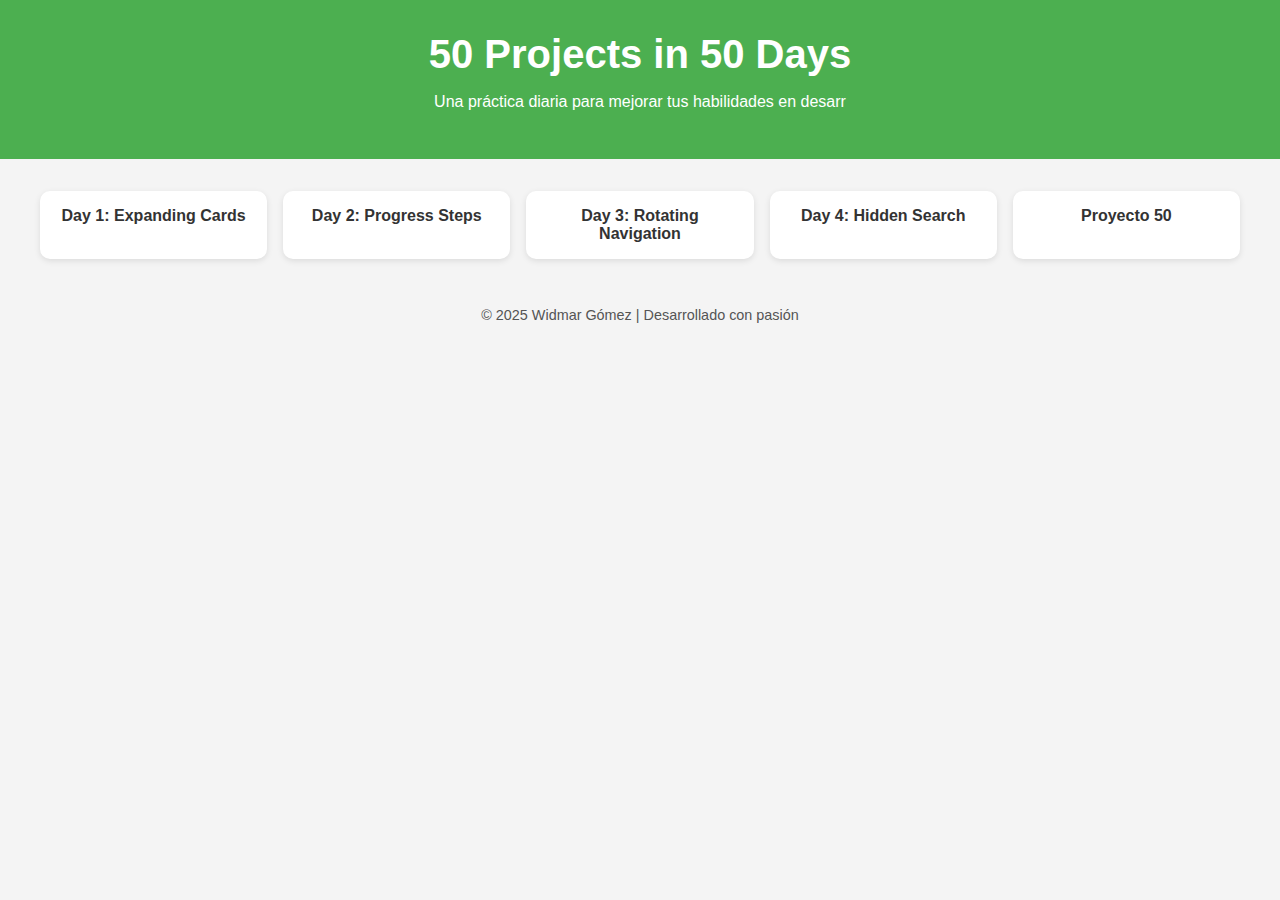
<file: index.html>
<!DOCTYPE html>
<html lang="es">
<head>
    <meta charset="UTF-8">
    <meta name="viewport" content="width=device-width, initial-scale=1">
    <title> 50 Proyectos en 50 Días </title>
    <link rel="stylesheet" href="style.css">  
</head>
<body>
  <header>
    <h1>50 Projects in 50 Days </h1>
    <p>Una práctica diaria para mejorar tus habilidades en desarr</p> 
  </header>
  <div class="container">
    <!-- Reemplaza los # con las URLs reales de tus proyectos -->
    <div class="project"><a href="projects/day1/index.html">Day 1: Expanding Cards</a></div>
    <div class="project"><a href="projects/day2/index.html">Day 2: Progress Steps</a></div>
    <div class="project"><a href="projects/day3/index.html">Day 3: Rotating Navigation</a></div>
    <div class="project"><a href="projects/day4/index.html">Day 4: Hidden Search</a></div>
    <!-- ... continúa hasta el 50 -->
    <div class="project"><a href="#">Proyecto 50</a></div>
  </div>

  <footer>
    © 2025 Widmar Gómez | Desarrollado con pasión
  </footer>
</body>
</html>
</file>
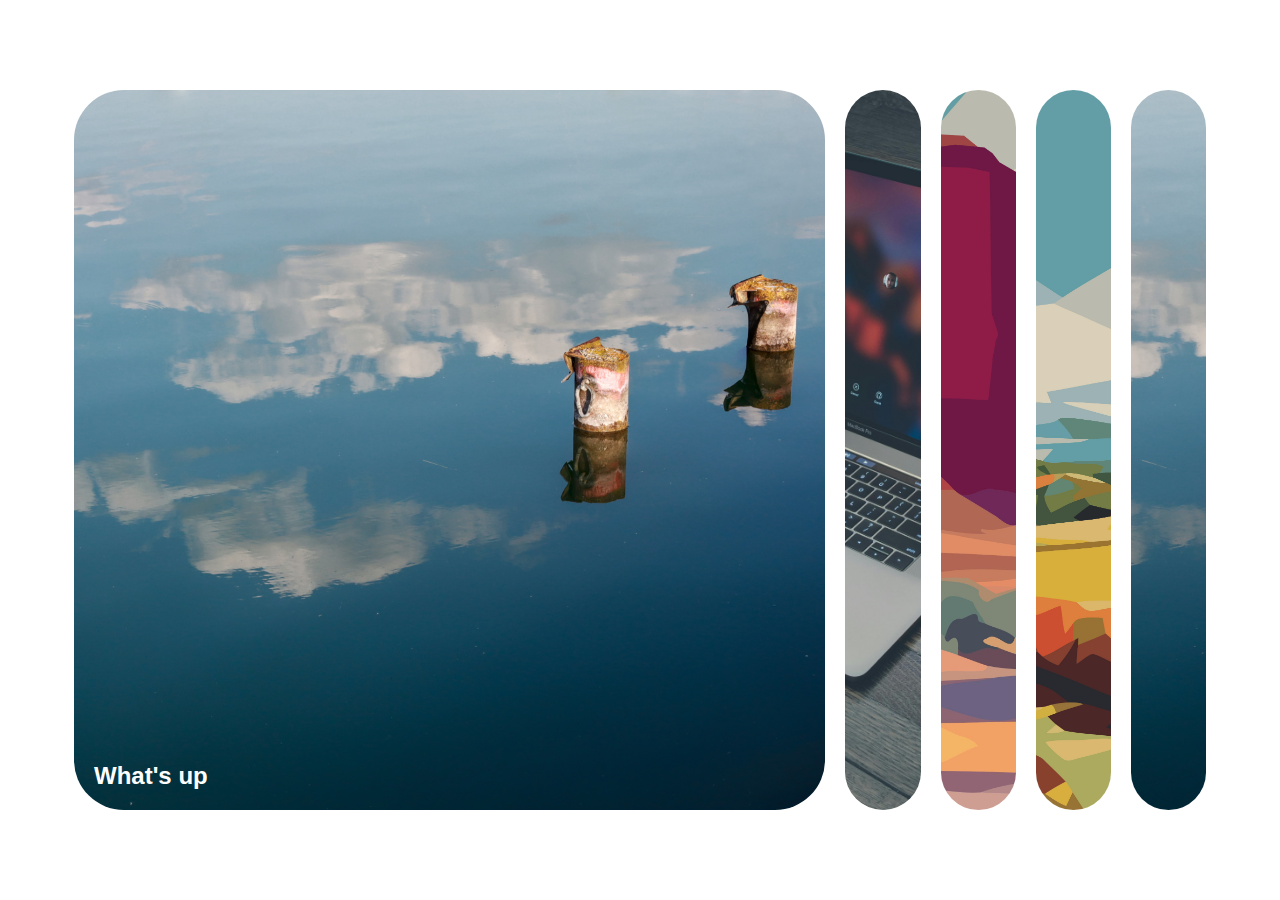
<file: projects/day1/index.html>
<!DOCTYPE html>
<html lang="en">
<head>
    <meta charset="UTF-8">
    <meta name="viewport" content="width=device-width, initial-scale=1.0">
    <title>Expanding Cards</title>
    <link rel="stylesheet" href="style.css">
</head>
<body>    
    <div class="container">
        <div class="panel active" style="background-image: url('./media/F1.jpeg')"><h3>What's up</h3></div>        
        <div class="panel" style="background-image: url('./media/F2.jpeg')"><h3>Sola en la playa</h3></div>        
        <div class="panel" style="background-image: url('./media/F3.jpeg')"><h3>Cortina Front</h3></div>        
        <div class="panel" style="background-image: url('./media/F4.jpeg')"><h3>Cortina Back</h3></div>        
        <div class="panel" style="background-image: url('./media/F1.jpeg')"><h3>The end</h3></div>        
    </div>
    <script src="script.js"></script>
</body>
</html>
</file>
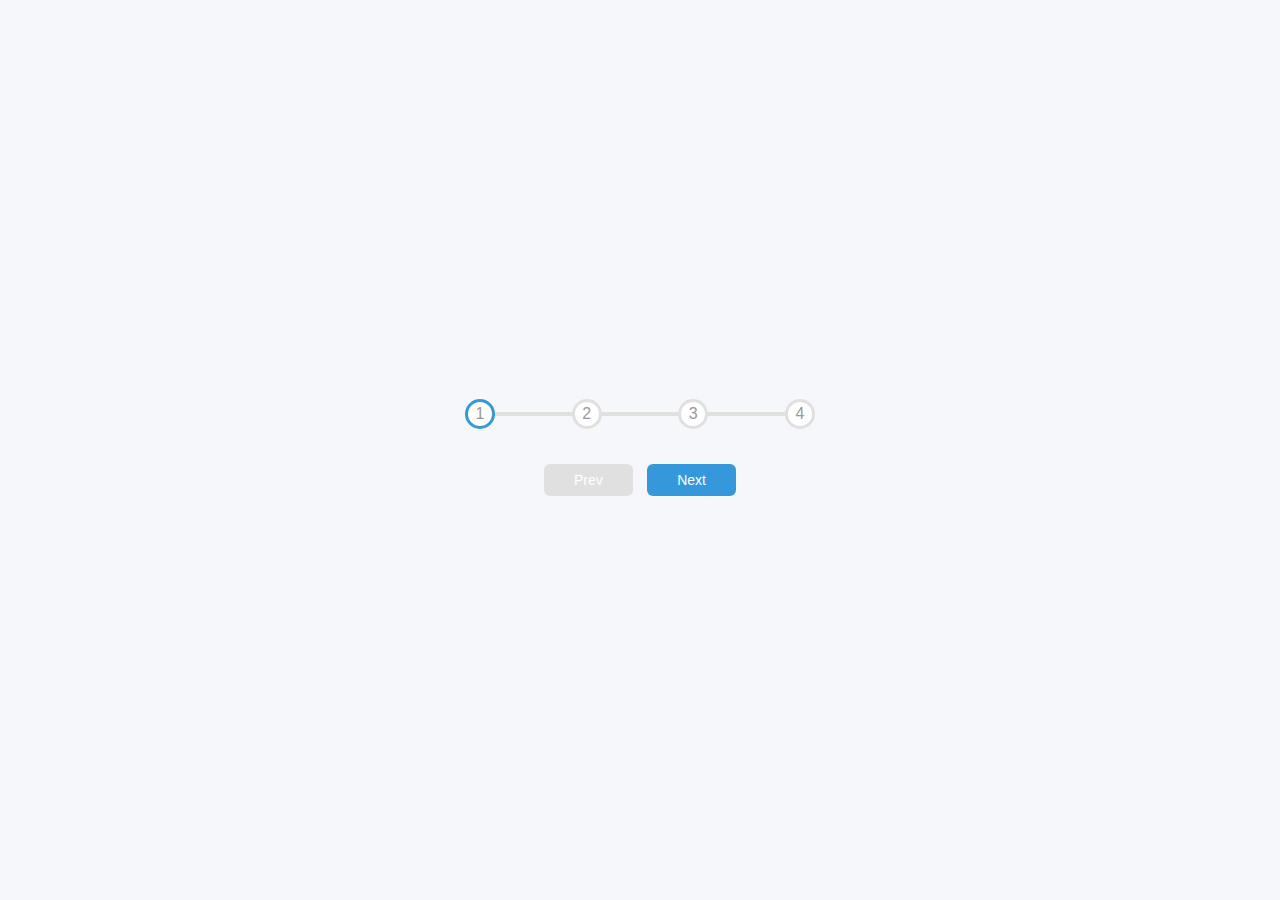
<file: projects/day2/index.html>
<!DOCTYPE html>
<html lang="en">
<head>
    <meta charset="UTF-8">
    <meta name="viewport" content="width=device-width, initial-scale=1.0">
    <title>Progress Steps</title>
    <link rel="stylesheet" href="style.css">
</head>
<body>
    <div class="container">
        <div class="progress-container">
            <div class="progress" id="progress"></div>
            <div class="circle active">1</div>            
            <div class="circle">2</div>            
            <div class="circle">3</div>            
            <div class="circle">4</div>            
        </div>
        <button class="btn" id="prev" disabled>Prev</button>
        <button class="btn" id="next">Next</button>                
    </div>    
    <script src="script.js"></script>
</body>
</html>
</file>
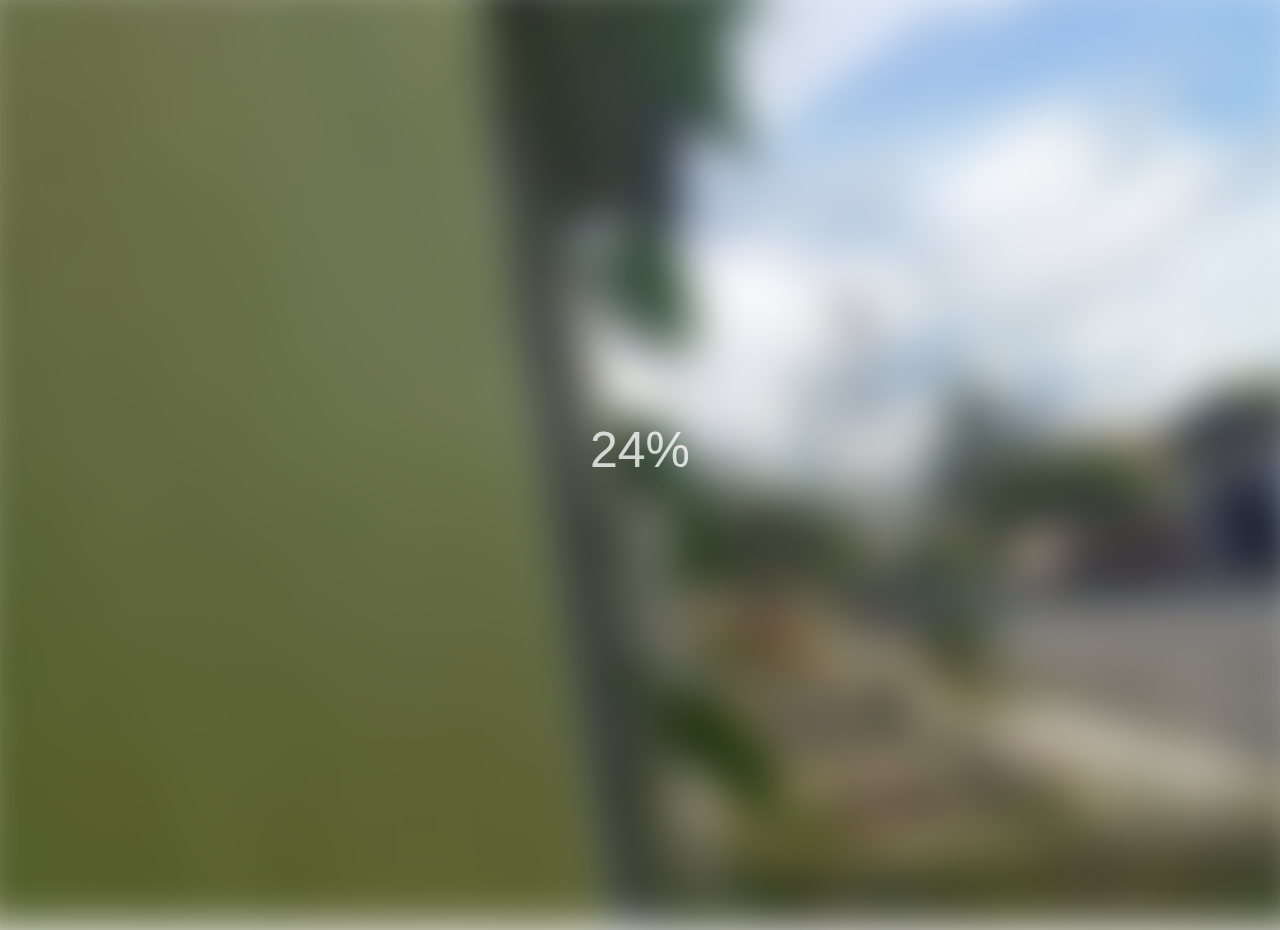
<file: projects/day5/index.html>
<!DOCTYPE html>
<html lang="en">
<head>
    <meta charset="UTF-8">
    <meta name="viewport" content="width=device-width, initial-scale=1.0">
    <title>Blurry Loading</title>
    <link rel="stylesheet" href="style.css">
</head>
<body>
    
    <section class="bg"></section>
    <div class="loading-text"> 0% </div>
    
    <script src="script.js"></script>
</body>
</html>
</file>
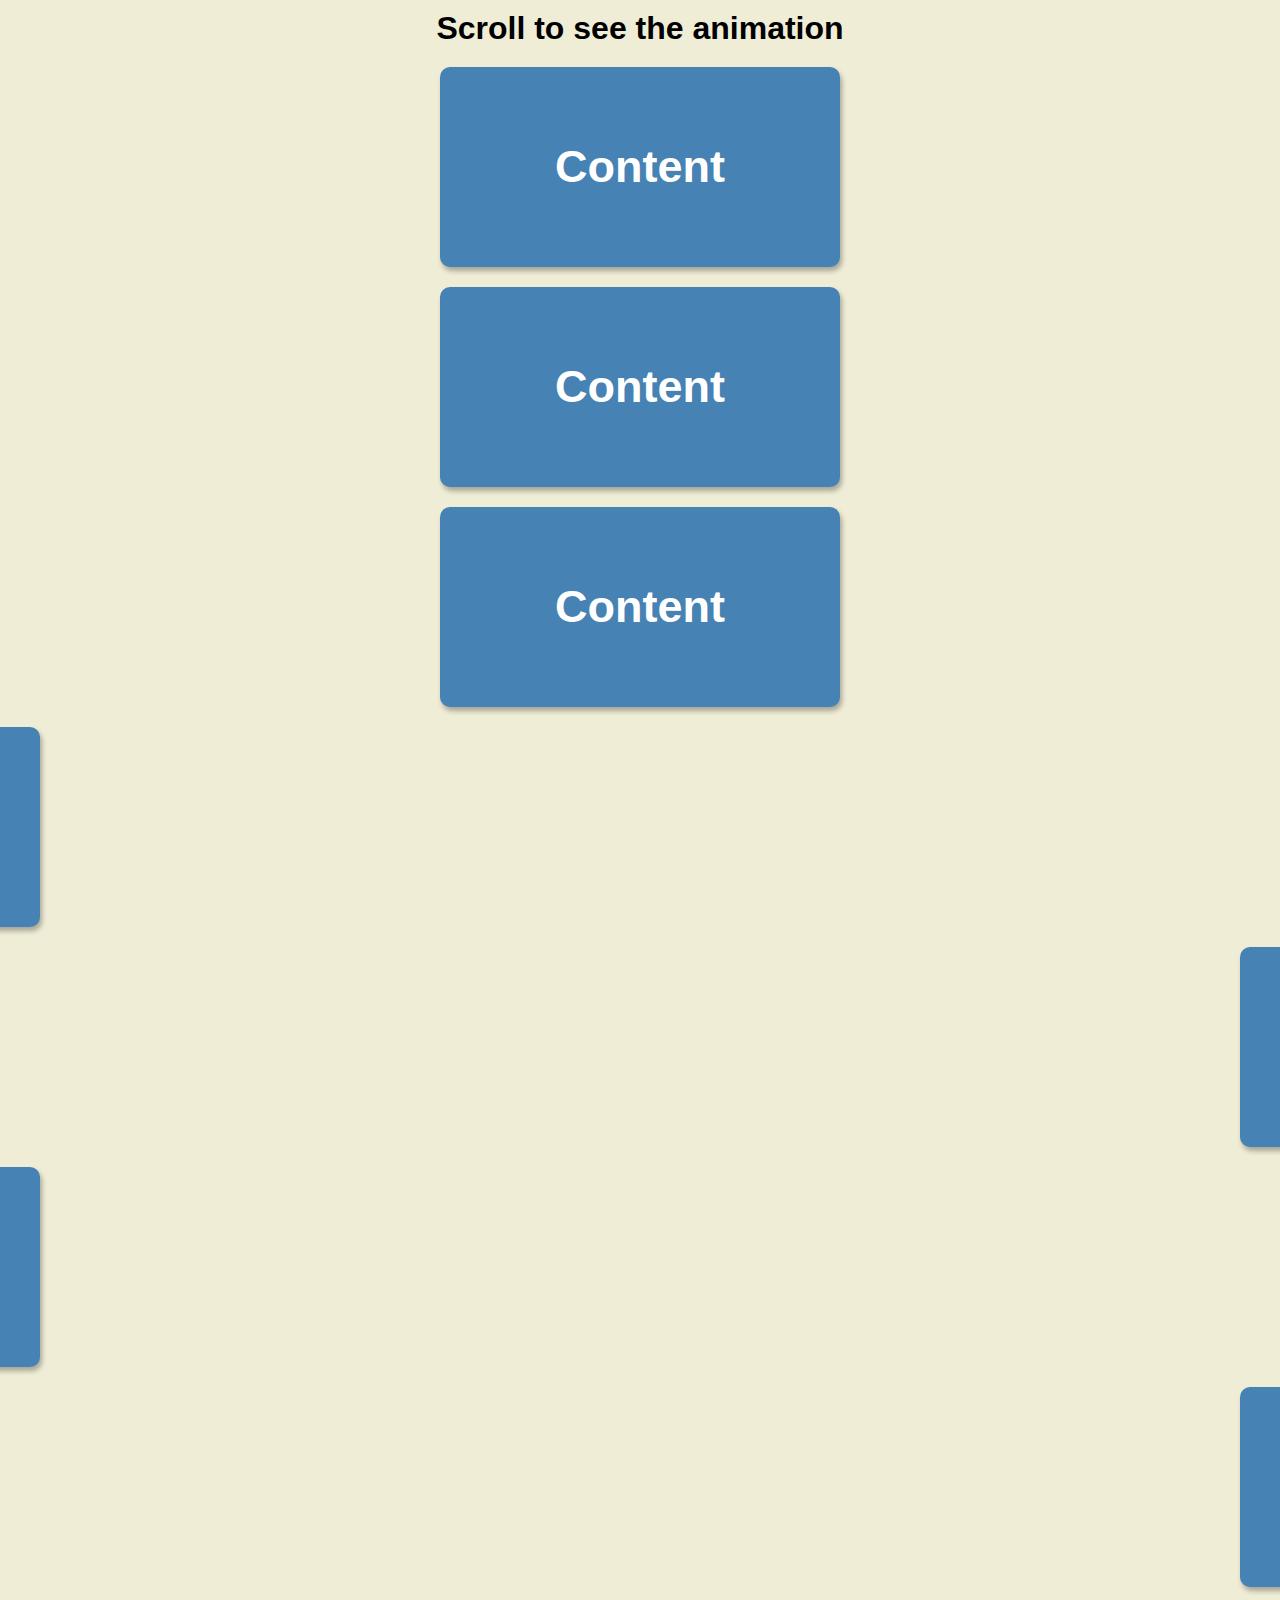
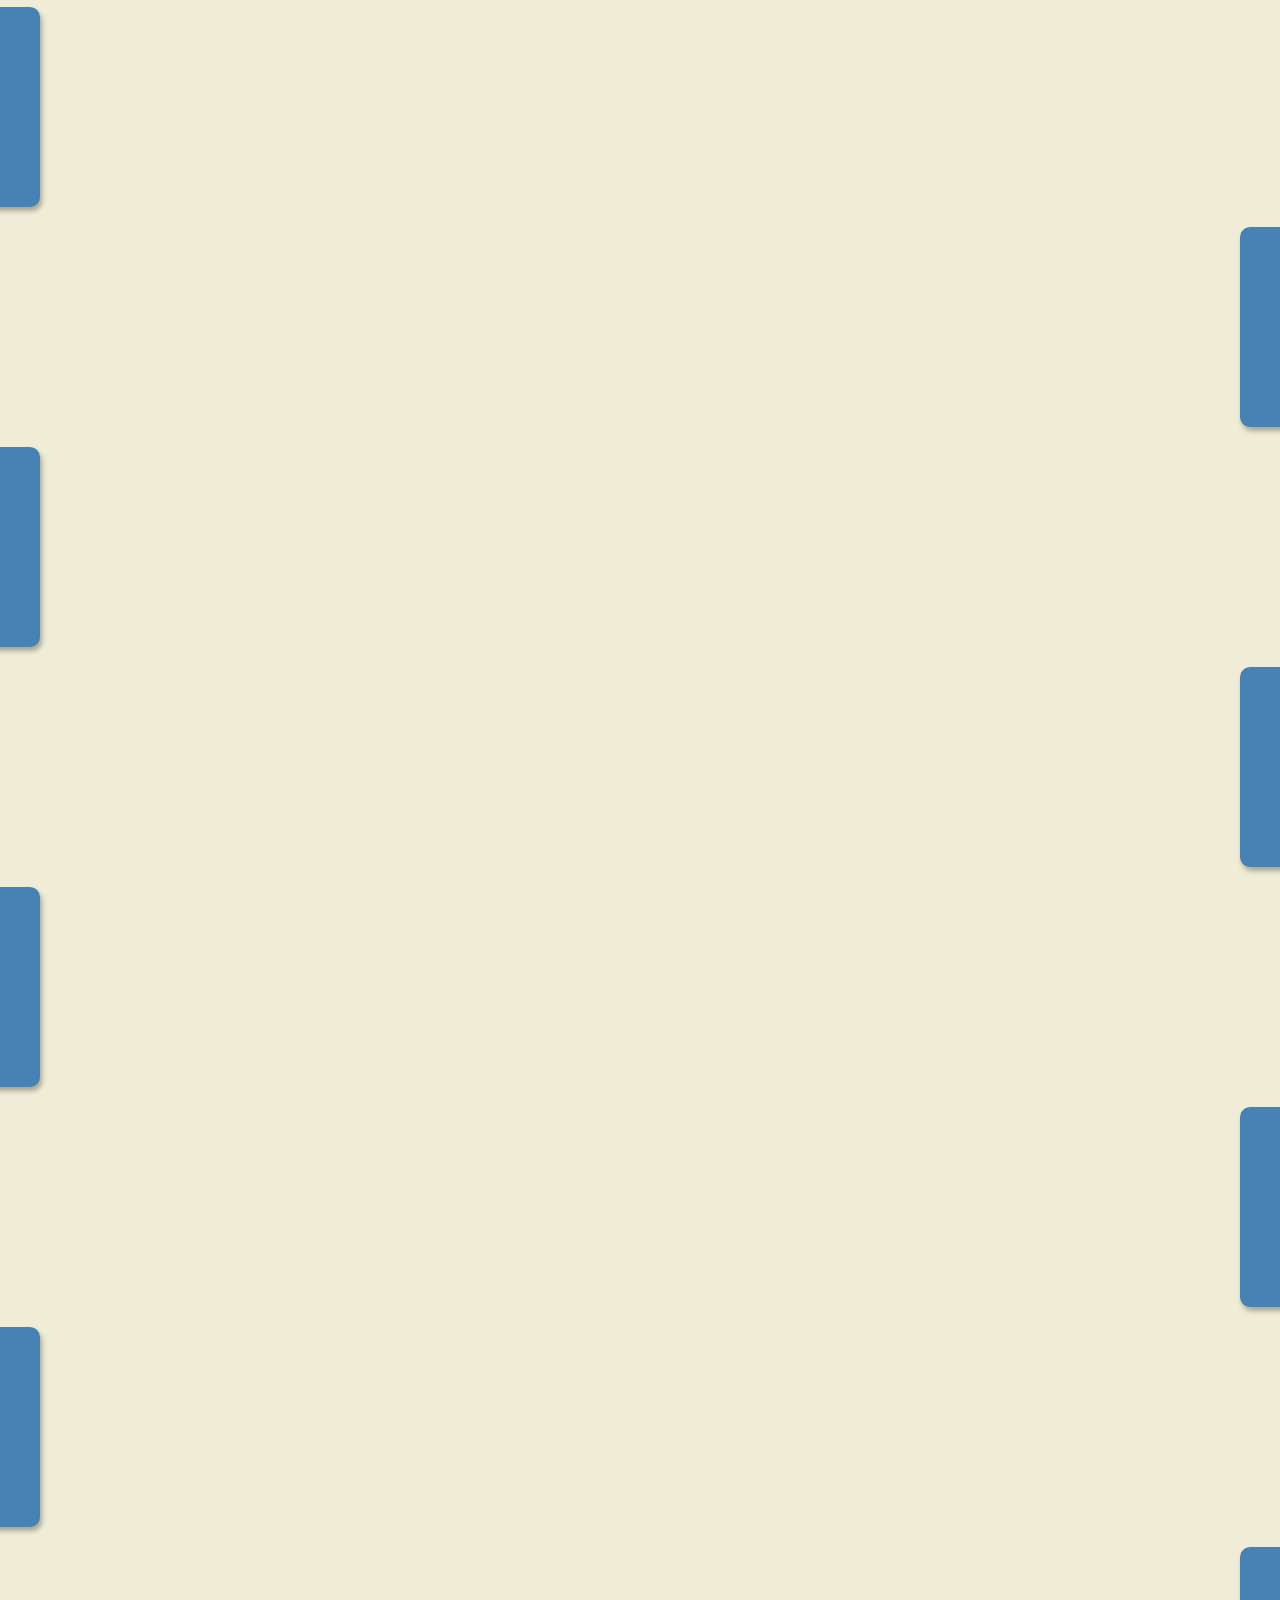
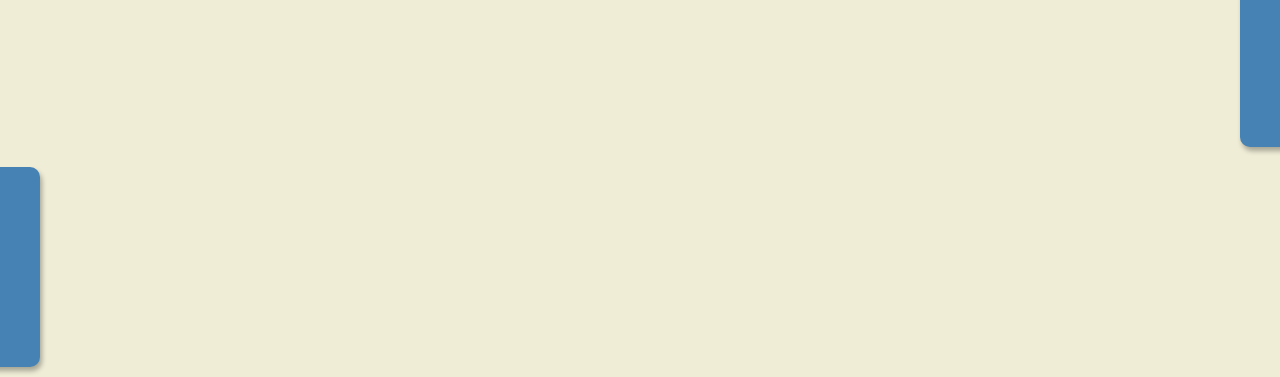
<file: projects/day6/index.html>
<!DOCTYPE html>
<html lang="en">
<head>
    <meta charset="UTF-8">
    <meta name="viewport" content="width=device-width, initial-scale=1.0">
    <title>Scroll Animation</title>
    <link rel="stylesheet" href="style.css">
</head>
<body>
    <h1>Scroll to see the animation</h1>
    <div class="box"><h2>Content</h2></div>    
    <div class="box"><h2>Content</h2></div>    
    <div class="box"><h2>Content</h2></div>    
    <div class="box"><h2>Content</h2></div>    
    <div class="box"><h2>Content</h2></div>    
    <div class="box"><h2>Content</h2></div>    
    <div class="box"><h2>Content</h2></div>    
    <div class="box"><h2>Content</h2></div>    
    <div class="box"><h2>Content</h2></div>    
    <div class="box"><h2>Content</h2></div>    
    <div class="box"><h2>Content</h2></div>    
    <div class="box"><h2>Content</h2></div>    
    <div class="box"><h2>Content</h2></div>    
    <div class="box"><h2>Content</h2></div>    
    <div class="box"><h2>Content</h2></div>    
    <div class="box"><h2>Content</h2></div>
    <script src="script.js"></script>
</body>
</html>
</file>
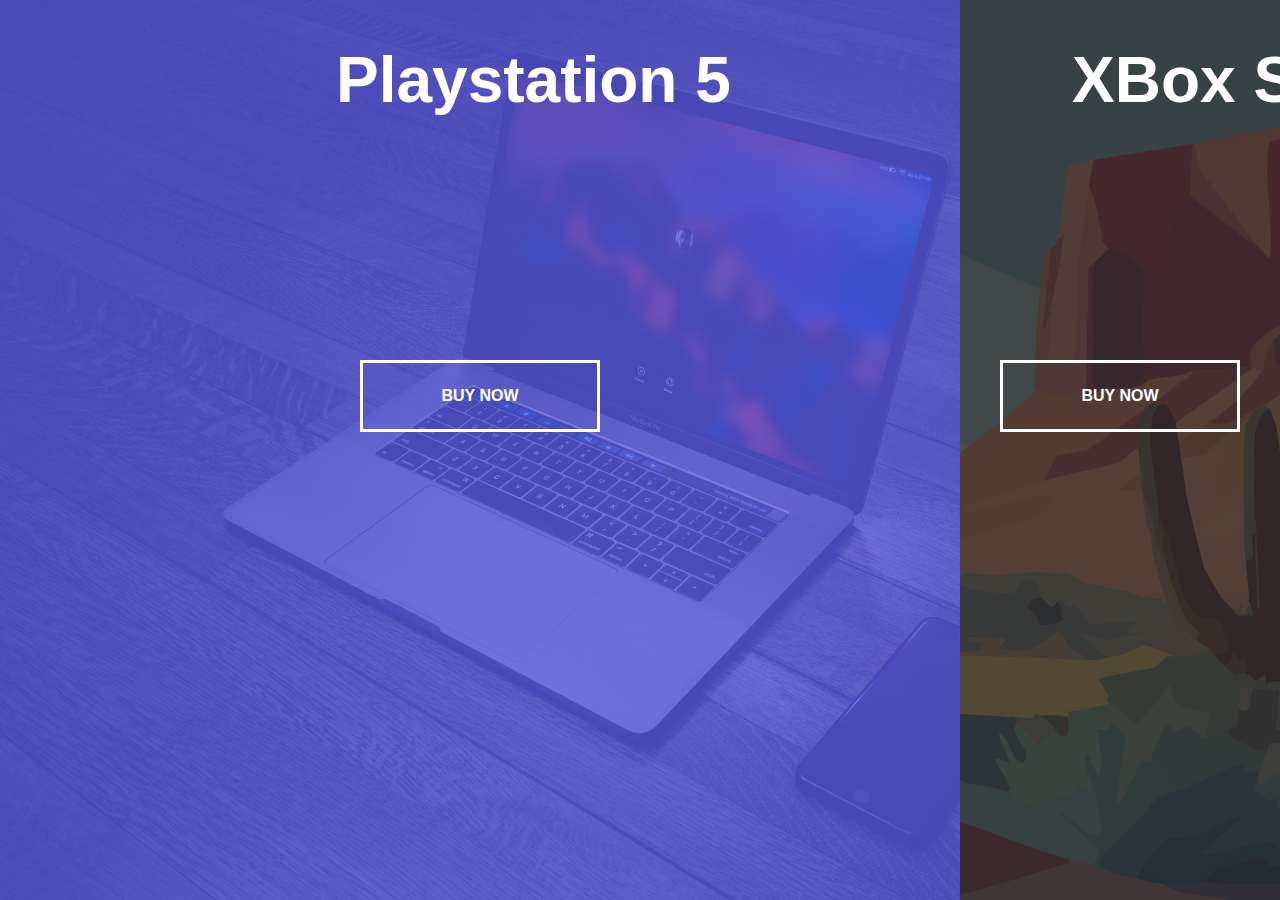
<file: projects/day7/index.html>
<!DOCTYPE html>
<html lang="en">
<head>
    <meta charset="UTF-8">
    <meta name="viewport" content="width=device-width, initial-scale=1.0">
    <title>Split Landing Page</title>
    <link rel="stylesheet" href="style.css">
</head>
<body>
    <div class="container">
        <div class="split left">
            <h1>Playstation 5</h1>
            <a href="#" class="btn">Buy Now</a>
        </div>
        <div class="split right">
            <h1>XBox Series X</h1>
            <a href="#" class="btn">Buy Now</a>
        </div>
    </div>
    <script src="script.js"></script>
</body>
</html>
</file>
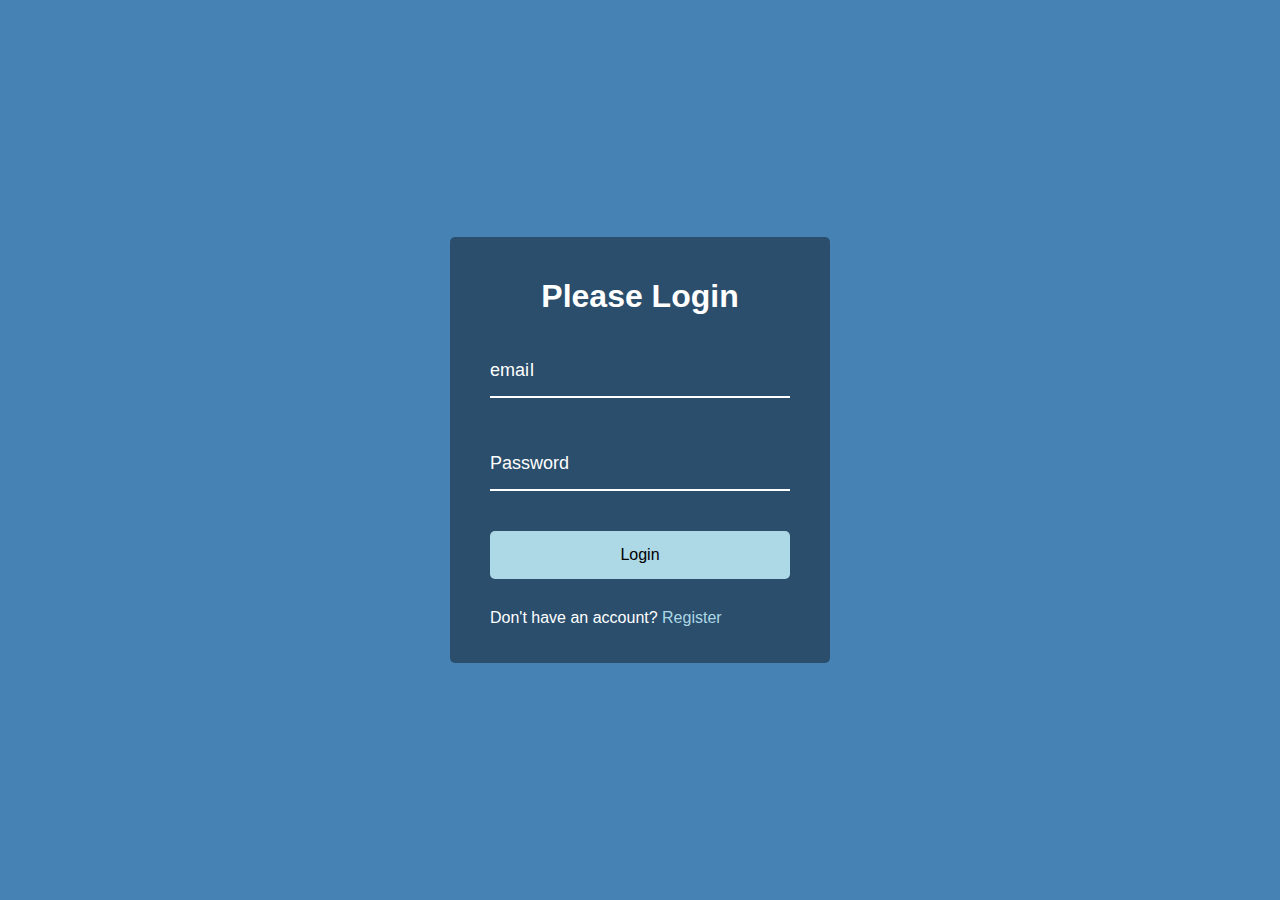
<file: projects/day8/index.html>
<!DOCTYPE html>
<html lang="en">
<head>
    <meta charset="UTF-8">
    <meta name="viewport" content="width=device-width, initial-scale=1.0">
    <title>Form Input Wave</title>
    <link rel="stylesheet" href="style.css">
</head>
<body>
    <div class="container">
        <h1>Please Login</h1>
        <form>
            <div class="form-control">
                <input type="text" required>
                <label>email</label>
<!--
                <label>
                    <span style="transition-delay: 0ms;">E</span>
                    <span style="transition-delay: 50ms;">m</span>
                    <span style="transition-delay: 100ms;">a</span>
                    <span style="transition-delay: 150ms;">i</span>
                    <span style="transition-delay: 200ms;">l</span>                    
                </label>
    -->
            </div>
            <div class="form-control">
                <input type="password" required>
                <label>Password</label>
            </div>
            <button class="btn">Login</button>
            <p class="text">Don't have an account? <a href="#"> Register</a></p>
        </form>
    </div>
    <script src="script.js"></script>
</body>
</html>
</file>
<file: style.css>
body 
    {
      font-family: 'Segoe UI', sans-serif;
      background: #f4f4f4;
      margin: 0;
      padding: 0;
      text-align: center;
    }

    header {
      background-color: #4CAF50;
      color: white;
      padding: 2rem 1rem;
    }

    header h1 {
      margin: 0;
      font-size: 2.5rem;
    }

    .container {
      display: grid;
      grid-template-columns: repeat(auto-fit, minmax(150px, 1fr));
      gap: 1rem;
      padding: 2rem;
      max-width: 1200px;
      margin: auto;
    }

    .project {
      background-color: white;
      border-radius: 10px;
      box-shadow: 0 2px 6px rgba(0,0,0,0.1);
      padding: 1rem;
      transition: transform 0.2s;
    }

    .project:hover {
      transform: scale(1.05);
    }

    .project a {
      text-decoration: none;
      color: #333;
      font-weight: bold;
    }

    footer {
      padding: 1rem;
      font-size: 0.9rem;
      color: #555;
    }
</file>
<file: projects/day1/style.css>
*{
    box-sizing: border-box;       
}
body{
    font-family: 'Roboto', sans-serif;
    display: flex;
    align-items: center;
    justify-content: center;
    height: 100vh;
    overflow: hidden;
    margin: 0;
}
.container{
    display: flex;
    width: 90vw;    
}
.panel{
    background-size: cover;
    background-position: center;
    background-repeat: no-repeat;
    height: 80vh;
    border-radius: 50px;
    color: #fff;
    cursor: pointer;
    flex: 0.5;
    margin: 10px;
    position: relative;
    transition: flex 0.7s ease-in;
}
.panel h3{
    font-size: 24px;
    position: absolute;
    bottom: 20px;
    left: 20px;
    margin: 0;
    opacity: 0;    
}
.panel.active{
    flex: 5;
}

.panel.active h3{
    opacity: 1;
    transition: opacity 0.3s ease-in 0.4s;
}

@media(max-width: 480px){
    .container{
        width: 100vw;
    }
    .panel:nth-of-type(4),
    .panel:nth-of-type(5){
        display: none;
    }
}
</file>
<file: projects/day2/style.css>
:root {
    --line-border-fill: #3498db;    
    --line-border-empty: #e0e0e0;
}

* {
    box-sizing: border-box;       
}
body{
    background-color: #f6f7fb;
    font-family: 'Roboto', sans-serif;
    display: flex;    
    align-items: center;
    justify-content: center;
    height: 100vh;
    overflow: hidden;
    margin: 0;
}
.container{
    text-align: center;    
}

.progress-container {
    display: flex;
    justify-content: space-between;
    position: relative;
    margin-bottom: 30px;
    max-width: 100%;
    width: 350px;
}

.progress-container::before {
    content: '';
    background-color: var(--line-border-empty);
    position: absolute;
    top: 50%;
    left: 0;
    transform: translateY(-50%);
    height: 4px;
    width: 100%;
    z-index: -1;
    transition: 0.4s ease;
}

.progress {
    background-color: var(--line-border-fill);
    position: absolute;
    top: 50%;
    left: 0;
    transform: translateY(-50%);
    height: 4px;
    width: 0%;
    z-index: -1;
    transition: 0.4s ease;
}

.circle {
    background-color: #fff;
    color: #999;
    border-radius: 50%;
    height: 30px;
    width: 30px;
    display: flex;
    align-items: center;
    justify-content: center;
    border: 3px solid var(--line-border-empty);
    transition: .4s ease;
}
.circle.active{
    border-color: var(--line-border-fill);
}

.btn{
    background-color: var(--line-border-fill);
    color: #fff;
    border: 0;
    border-radius: 6px;
    cursor: pointer;
    font-family: inherit;
    padding: 8px 30px;
    margin: 5px;
    font-size: 14px;
}

.btn:active {
    transform: scale(0.98);
}

.btn:focus{
    outline: 0;    
}
.btn:disabled{
    background-color: var(--line-border-empty);;
    cursor: not-allowed;
}
</file>
<file: projects/day5/style.css>
* {
    box-sizing: border-box;       
}

body {
    font-family: 'Roboto', sans-serif;
    display: flex; 
    align-items: center;
    justify-content: center;
    height: 100vh;
    overflow: hidden;
    margin: 0;
}

.bg {
    background: url('house.jpg') no-repeat center center/cover;
    position: absolute;
    top: -30px;
    left: -30px;
    width: calc(100vw + 60px);    
    height: calc(100vh + 60px);
    z-index: -1;
    filter: blur(0px);    
}

.loading-text {
    font-size: 50px;
    color: #fff;
}
</file>
<file: projects/day6/style.css>
* {
    box-sizing: border-1box;       
}

body {
    background-color: #efedd6;    
    font-family: 'Roboto', sans-serif;
    display: flex;
    flex-direction: column;
    align-items: center;
    justify-content: center;    
    margin: 0;
    overflow-x: hidden;
}

h1 {
    margin: 10px;
}

.box {
    background-color: steelblue;
    color: #fff;
    display: flex;
    align-items: center;
    justify-content: center;
    width: 400px;
    height: 200px;
    margin: 10px;
    border-radius: 10px;
    box-shadow: 2px 4px 5px rgba(0, 0, 0, 0.3);
    transform: translateX(200%);
    transition: transform 0.4s ease;
}

.box:nth-of-type(even) {
    transform: translateX(-200%);
}

.box.show {
    transform: translateX(0);
}

.box h2 {
    font-size: 45px;    
}
</file>
<file: projects/day7/style.css>
:root {
    --left-bg-color: rgba(87, 84, 236, 0.7);
    --right-bg-color: rgba(43, 43, 43, 0.8);
    --left-btn-hover-color: rgba(87, 84, 236, 1);
    --right-btn-hover-color: rgba(28, 122, 28, 1);
    --hover-width: 75%;
    --other-width: 25%;
    --speed: 1000ms;
}

* {
    box-sizing: border-box;       
}

body {
    font-family: 'Roboto', sans-serif;    
    height: 100vh;
    overflow: hidden;
    margin: 0;
}

h1 {
    font-size: 4rem;
    color: #fff;
    position: absolute;
    left: 50%;
    right:20%;
    transform: translateX(-50%);
    white-space: nowrap;
}

.btn {
    position: absolute;
    display: flex;
    align-items: center;
    justify-content: center;
    left: 50%;
    top: 40%;
    transform: translateX(-50%);
    text-decoration: none;
    color: #fff;
    border: #fff solid 0.2rem;
    font-size: 1rem;
    font-weight: bold;
    text-transform: uppercase;
    width: 15rem;
    padding: 1.5rem;

}

.split.left .btn:hover {
    background-color: var(--left-btn-hover-color);
    border-color: var(--left-btn-hover-color)    
}

.split.right .btn:hover {
    background-color: var(--right-btn-hover-color);
    border-color: var(--right-btn-hover-color)    
}

.container {
    position: relative;
    width: 100%;
    height: 100%;
    background: #333;    
}

.split {
    position: absolute;
    width: 50%;
    height: 100%;
    overflow: hidden;
}

.split.left {
    left: 0;
    background: url(../../media/F2.jpeg);
    background-repeat: no-repeat;
    background-size: cover;
}

.split.left::before {
    content: '';
    position: absolute;
    width: 100%;
    height: 100%;
    background-color: var(--left-bg-color);
}

.split.right::before {
    content: '';
    position: absolute;
    width: 100%;
    height: 100%;
    background-color: var(--right-bg-color);
}

.split.right, 
.split.left, 
.split.right::before, 
.split.left::before {
    transition: all var(--speed) ease-in-out;
}

.split.right {
    right: 0;
    background: url(../../media/F3.jpeg);
    background-repeat: no-repeat;
    background-size: cover;
}

.hover-left .left {
    width: var(--hover-width);
}

.hover-left .right {
    width: var(--other-width);
}

.hover-right .right {
    width: var(--hover-width);
}

.hover-right .left {
    width: var(--other-width);
}


@media(max-width: 800px) {
    h1 {
        font-size: 2rem;
        top: 30;
    }
    
    .btn {
        padding: 1.2rem;
        width: 12rem;
    }
}
</file>
<file: projects/day8/style.css>
* {
    box-sizing: border-box;       
}

body {
    background-color: steelblue;
    color: #fff;
    font-family: 'Roboto', sans-serif;    
    display: flex;
    flex-direction: column;
    align-items: center;
    justify-content: center;    
    height: 100vh;
    overflow: hidden;
    margin: 0;
}

.container {
    background-color: rgba(0, 0, 0, 0.4);
    padding: 20px 40px;
    border-radius: 5px;
}

.container h1 {
    text-align: center;
    margin-bottom: 30px;
}

.container a {
    text-decoration: none;
    color: lightblue;
}

.btn {
    cursor: pointer;
    display: inline-block;
    width: 100%;
    background: lightblue;
    padding: 15px;
    font-family: inherit;
    font-size: 16px;
    border: 0;
    border-radius: 5px;
}

.btn:focus {
    outline: 0;
}

.btn:active{
    transform: scale(0.98);
}

.text {
    margin-top: 30px;
}

.form-control {
    position: relative;
    margin: 20px 0 40px;
    width: 300px;
}

.form-control input {
    background-color: transparent;
    border: 0;
    border-bottom: 2px #fff solid;
    display: block;
    width: 100%;    
    padding: 15px 0;
    font-size: 18px;
    color:#fff;    
}

.form-control input:focus,
.form-control input:valid {
    outline: 0;
    border-bottom-color: lightblue;
}

.form-control label {
    position: absolute;
    top: 15px;
    left: 0;
}

.form-control label span {
    display: inline-block;   
    font-size: 18px;
    min-width: 5px;
    transition: 0.3s cubic-bezier(0.68, -0.55, 0.265, 1.55);
}

.form-control input:focus + label span,
.form-control input:valid + label span {
    color: lightblue;
    transform: translateY(-30px);
}
</file>
